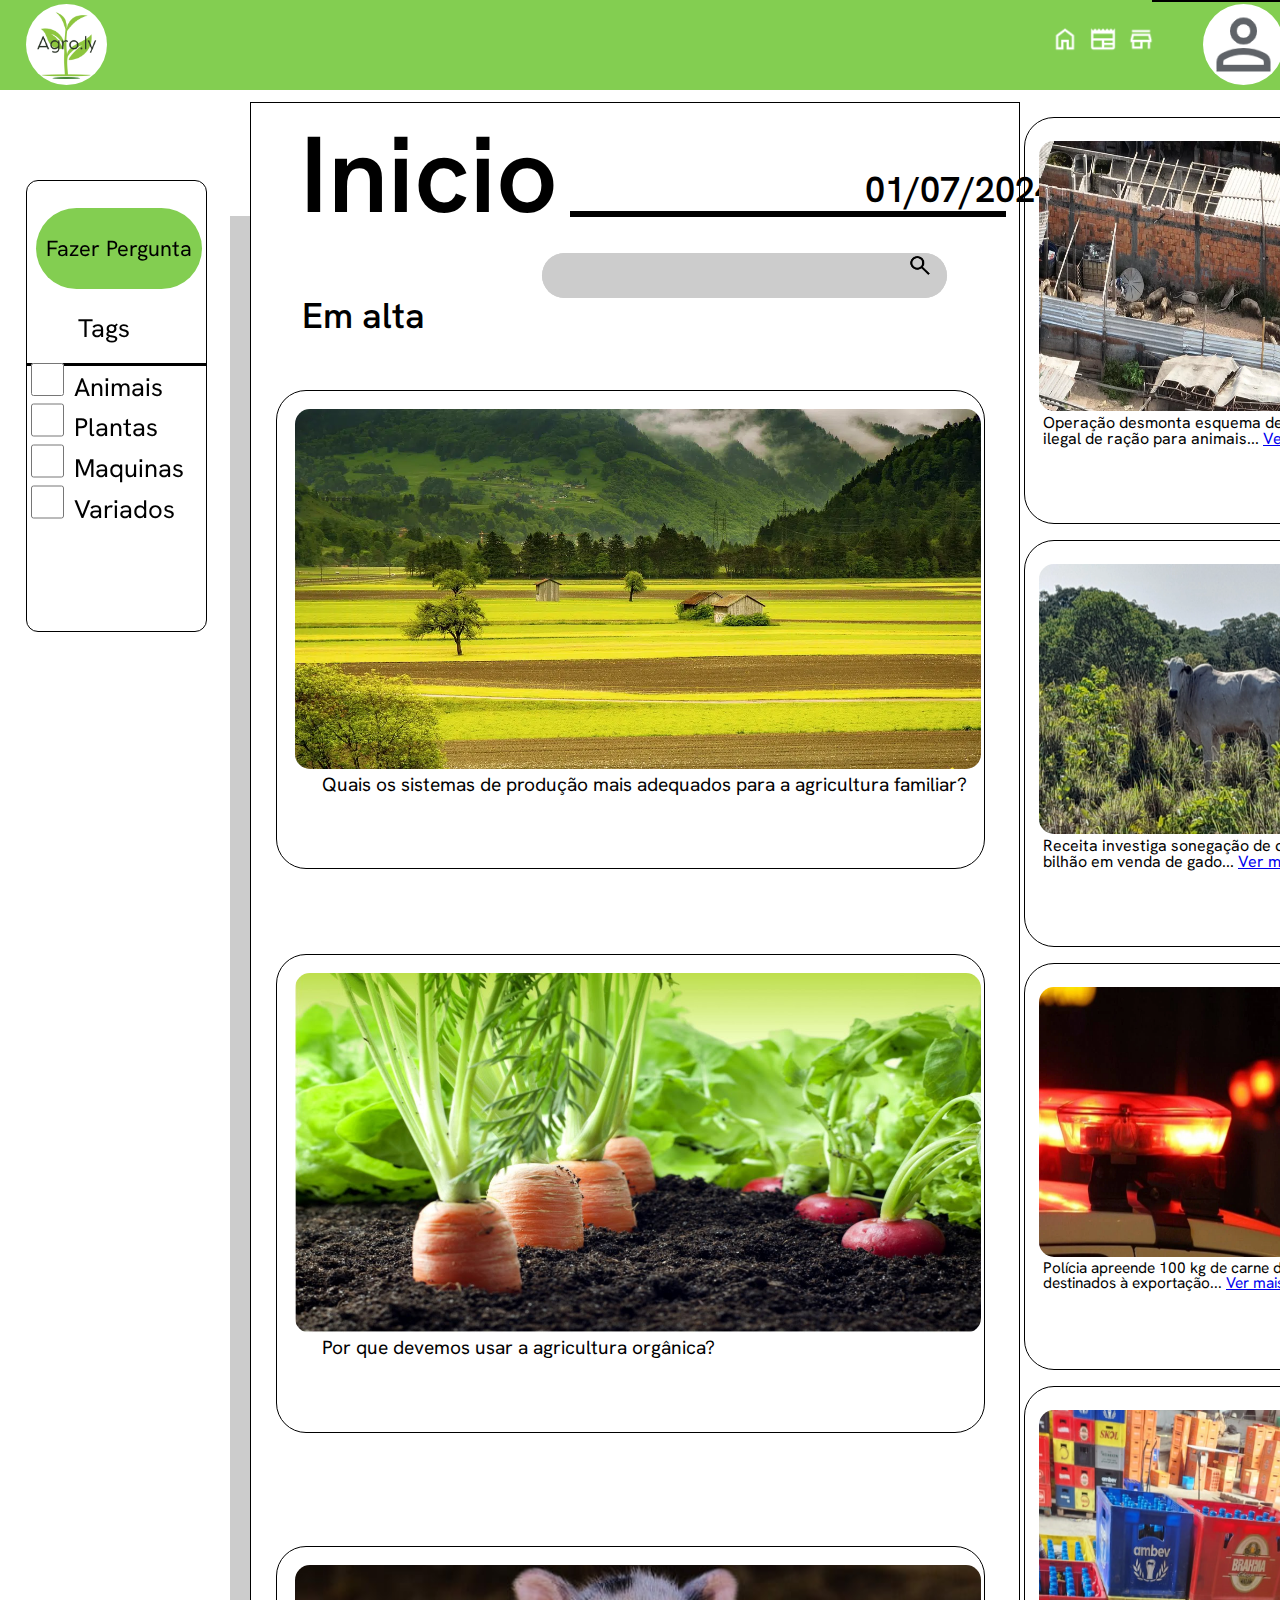
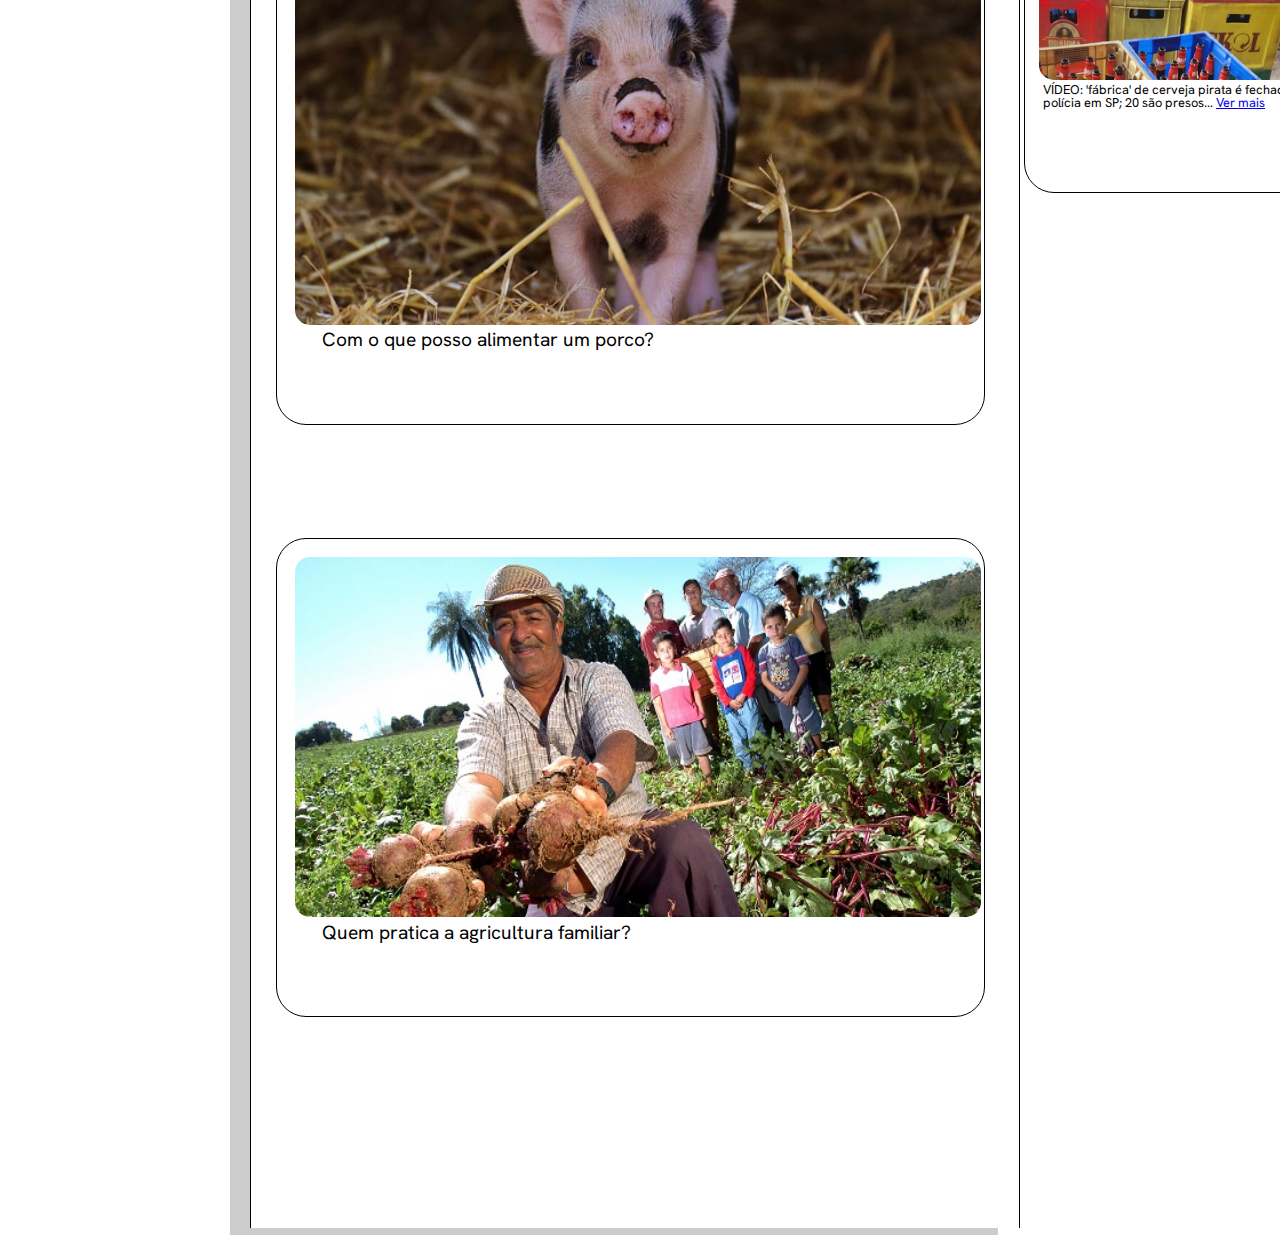
<file: index.html>
<!DOCTYPE html>
<html lang="en">
<head>
    <meta charset="UTF-8">
    <meta http-equiv="X-UA-Compatible" content="IE=edge">
    <meta name="viewport" content="width=device-width, initial-scale=1.0">
    <script src="script/index.js"></script>
    <link rel="stylesheet" href="estilo/reset.css">
    <link rel="stylesheet" href="estilo/estilo.css">
    <title>Agro.ly</title>
</head>
<body>
    <div class="header">
        <a href="index.html">    <img class="logo" src="estilo/imgs/logo.png"> </a>
        <a class="home" href="index.html"><img src="estilo/imgs/home.png" width=30vw ></a>
        <a href="noticia.html" class="news"><img src="estilo/imgs/noticias.png" width="30vw"></a>
        <a href="comprar.html" class="market"><img src="estilo/imgs/marketplace.png" width="30vw"></a>
        <div id="dropdownMenu" class="menu">
           <p class="Eu">Eu</p>
            <p class="MinhaConta">Minha Conta</p>
            <div class="linha">a</div>
            <p class="Conteudo">Conteudo</p>
            <div class="linha2">a</div>
            <p class="Configuracoes">Configurações</p>
            <div class="linha3">a</div>
            <a href="login.html" class="Sair">Sair</a>
        </div>
        <img onclick="toggleHeight()" onclick="toggleMenu()" class="usuario" src="estilo/imgs/usuario.png">
    </div>

    <div class="nav">
        <b>Fazer Pergunta</b>

        <ul> <p> Tags </p>
            <div class="linha"> a</div>
           <li> <input type="checkbox" id="check"> Animais </input> </li> 
           <li> <input type="checkbox" id="check"> Plantas </input></li>
           <li><input type="checkbox" id="check"> Maquinas </input> </li>
           <li><input type="checkbox" id="check"> Variados </input></li>
        </ul>
    </div>

     <main>
        <div class="bloco-cinza"></div>
            <div id="blocoPrincipal" class="bloco-conteudo">
                <div class="inicio"><h1>Inicio</h1></div>
                <div class="linha2"> a</div>
                <h1 class="data">01/07/2024</h1>
                <div class="pesquisa"><input type="search">
                <img class="lupa" src="estilo/imgs/Lupa.png">
                </div>
                <h2 class="em_alta">Em alta</h2>

                <div onclick="redirect()" class="noticiaEmAlta1">
                <div class="bloco-cinza-card">
                    <img src="imagens/field-176602_1280.webp">
                    <a>Pergunta</a>
                </div>
                <h1>Quais os sistemas de produção mais adequados para a agricultura familiar?</h1>
               </div>


               <div class="noticiaEmAlta2">
                <div class="bloco-cinza-card">
                    <img src="imagens/organica.jpg">
                </div>
                <h1>Por que devemos usar a agricultura orgânica?</h1>
               </div>


               <div class="noticiaEmAlta3">
                <div class="bloco-cinza-card">
                <img src="imagens/outrporco.png">
                </div>
                <h1>Com o que posso alimentar um porco?</h1>
               </div>

               <div class="noticiaEmAlta4">
                <div class="bloco-cinza-card">
                    <img src="imagens/familiarcortada.png">
                </div>
                <h1>Quem pratica a agricultura familiar?</h1>
               </div>


            </div>
        
        </main>

     <aside>

<div class="barraRolagem" style="overflow-x: auto;">
   <div class="cards">
    <div class="card">
            <div class="cardBlocoDentro">
                <img src="imagens/racao.webp">
            </div>
            <h1>Operação desmonta esquema de produção ilegal de ração para animais... <a href="https://www.canalrural.com.br/agricultura/operacao-desmonta-esquema-de-producao-ilegal-de-racao-para-animais//">Ver mais</a></h1>


    </div>

    <div class="card2">
        <div class="cardBlocoDentro">
            <img src="imagens/gadoroubado.webp">
        </div>
        <h1>Receita investiga sonegação de quase R$ 1 bilhão em venda de gado... <a href="https://www.canalrural.com.br/pecuaria/boi/rf-investiga-sonegacao-de-quase-r-1-bilhao-em-venda-de-gado/">Ver mais</a></h1>
  </div>

  <div class="card3">
    <div class="cardBlocoDentro">
        <img src="imagens/giroflex-policia.webp">
    </div>
    <h1>Polícia apreende 100 kg de carne de jacaré destinados à exportação...      <a href="https://www.canalrural.com.br/agricultura/policia-apreende-100-kg-de-carne-de-jacare-destinados-a-exportacao/">    Ver mais</a></h1>

</div>

<div class="card4">
<div class="cardBlocoDentro">
    <img src="imagens/cerveja.png">
</div>
<h1>VÍDEO: 'fábrica' de cerveja pirata é fechada pela polícia em SP; 20 são presos... <a href="https://www.canalrural.com.br/agricultura/video-fabrica-de-cerveja-pirata-e-fechada-pela-policia-em-sp-20-sao-presos/"> Ver mais</a></h1>
</div>
</div>

</div>
     </aside>
        
    
</body>
</html>
</file>
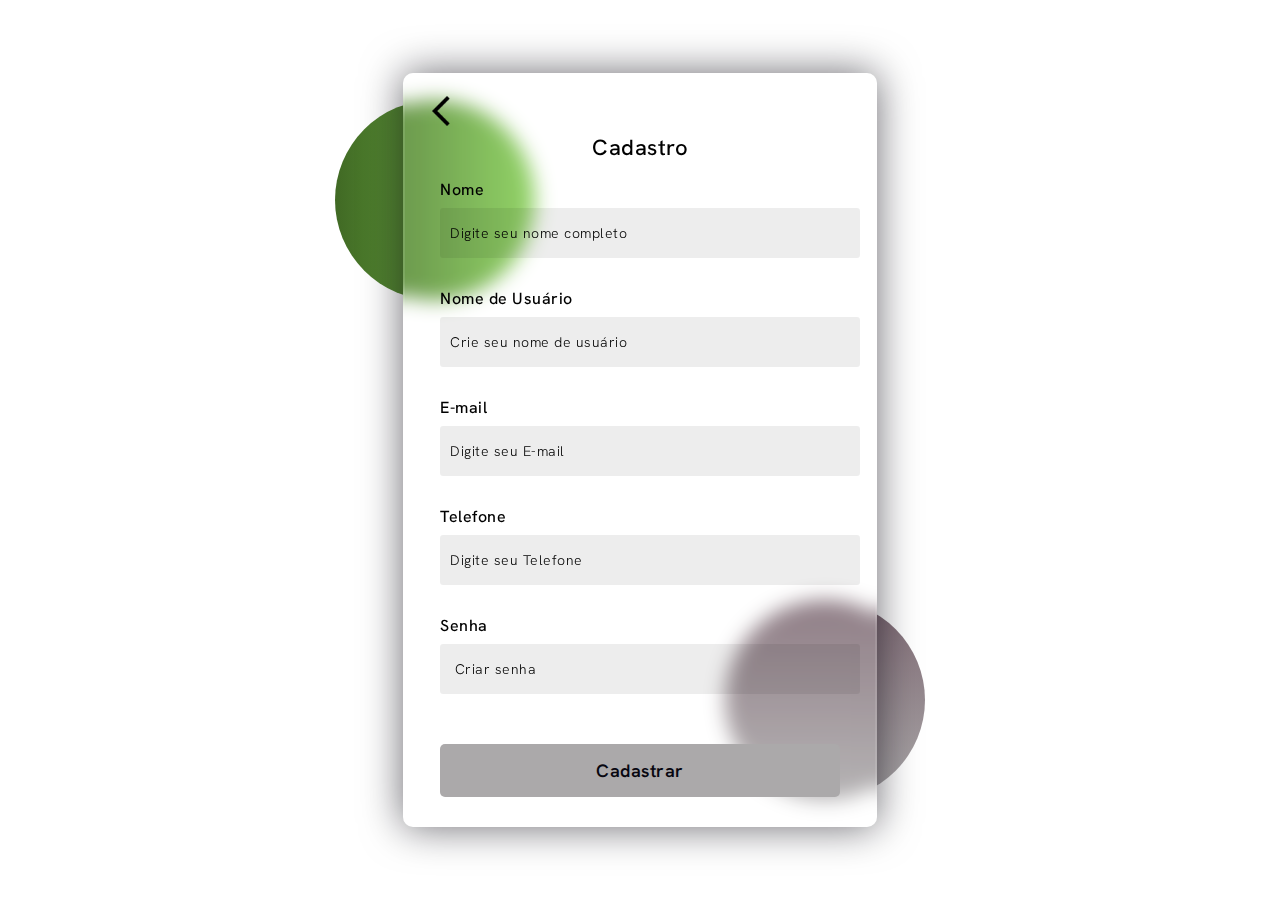
<file: cadastro.html>
<!DOCTYPE html>
<html lang="en">
<head>
    <meta charset="UTF-8">
    <meta http-equiv="X-UA-Compatible" content="IE=edge">
    <meta name="viewport" content="width=device-width, initial-scale=1.0">
    <link rel="stylesheet" href="estilo/cadastro.css">
    <title>Cadastro</title>
</head>
<body>
    <div class="background">
        <div class="shape"></div>
        <div class="shape"></div>
    </div>

    <form>

        <flecha> <a href="login.html"><img src="estilo/imgs/arrow.png" alt=""></a> 
            
        <h3>Cadastro</h3>

        <label for="nome">Nome</label>
        <input type="text" placeholder="Digite seu nome completo" id="nome">

        <label for="username">Nome de Usuário</label>
        <input type="text" placeholder="Crie seu nome de usuário" id="username">

        <label for="email">E-mail</label>
        <input type="text" placeholder="Digite seu E-mail" id="email">

        <label for="fone">Telefone</label>
        <input type="text" placeholder="Digite seu Telefone" id="fone">

        <label for="password">Senha</label>
        <input type="password" placeholder=" Criar senha" id="password">

        <button>Cadastrar</button>
    
</body>
</html>
</file>
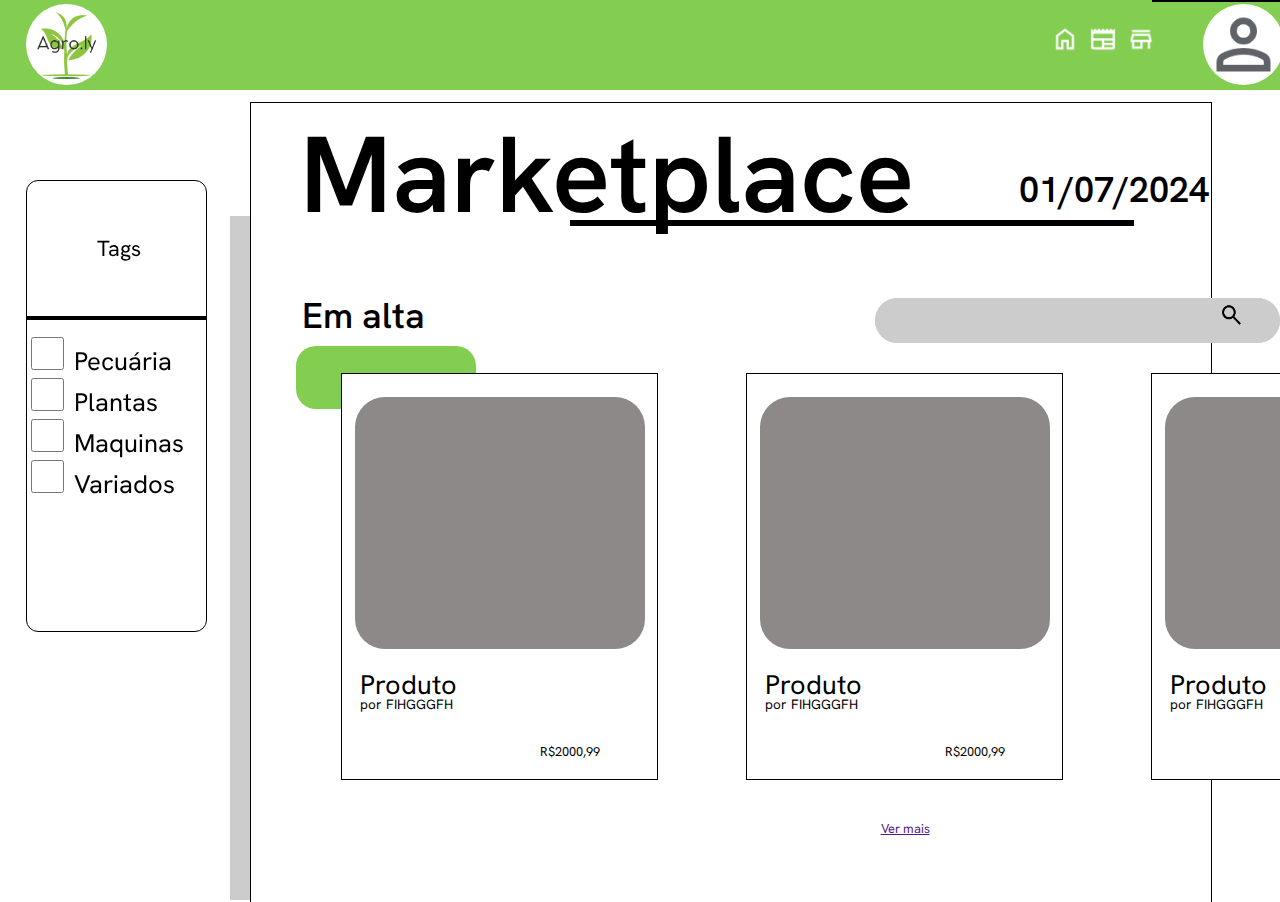
<file: comprar.html>
<!DOCTYPE html>
<html lang="en">
<head>
    <meta charset="UTF-8">
    <meta http-equiv="X-UA-Compatible" content="IE=edge">
    <meta name="viewport" content="width=device-width, initial-scale=1.0">
    <script src="script/index.js"></script>
    <link rel="stylesheet" href="estilo/reset.css">
    <link rel="stylesheet" href="estilo/comprar.css">
    <title>Marketplace</title>
</head>
<body>
    <div class="header">
        <a href="index.html">    <img class="logo" src="estilo/imgs/logo.png"> </a>
        <a class="home" href="index.html"><img src="estilo/imgs/home.png" width=30vw ></a>
        <a href="noticia.html" class="news"><img src="estilo/imgs/noticias.png" width="30vw"></a>
        <a href="marketplace.html" class="market"><img src="estilo/imgs/marketplace.png" width="30vw"></a>
        <div id="dropdownMenu" class="menu">
            <p class="Eu">Eu</p>
             <p class="MinhaConta">Minha Conta</p>
             <div class="linha">a</div>
             <p class="Conteudo">Conteudo</p>
             <div class="linha2">a</div>
             <p class="Configuracoes">Configurações</p>
             <div class="linha3">a</div>
             <a href="login.html" class="Sair">Sair</a>
         </div>
        <img onclick="toggleHeight()" onclick="toggleMenu()" class="usuario" src="estilo/imgs/usuario.png">
    </div>

    <div class="nav">
        <p> Tags </p>

        <ul>
            <div class="linha"> a</div>
           <li> <input type="checkbox" id="check"> Pecuária </input> </li> 
           <li> <input type="checkbox" id="check"> Plantas </input></li>
           <li><input type="checkbox" id="check"> Maquinas </input> </li>
           <li><input type="checkbox" id="check"> Variados </input></li>
        </ul>
    </div>

     <main>
        <div class="bloco-cinza"></div>
            <div id="blocoPrincipal" class="bloco-conteudo">
                <div class="inicio"><h1>Marketplace</h1></div>
                <div class="linha2"> a</div>
                <h1 class="data">01/07/2024</h1>
                <div class="pesquisa"><input type="search">
                <img class="lupa" src="estilo/imgs/Lupa.png">
                </div>
                <h2 class="em_alta">Em alta</h2>

                <div class="verde"> a</div>


                    <div class="cards">
                     <div class="card">
                             <div class="cardBlocoDentro">
                             </div>
                             <h1>Produto </h1>
                             <por>por FIHGGGFH</por>
                             <preco>R$2000,99</preco>
                 
                     </div>
                 
                     <div class="card2">
                         <div class="cardBlocoDentro">
                         </div>
                         <h1>Produto</h1>
                         <por>por FIHGGGFH</por>
                         <preco>R$2000,99</preco>
                   </div>
                 
                   <div class="card3">
                     <div class="cardBlocoDentro">
                     </div>
                     <h1>Produto</h1>
                     <por>por FIHGGGFH</por>
                     <preco>R$2000,99</preco>
                 
                 </div>
                 </div>

                 <vermais>
                    <a href="">Ver mais</a>
                 </vermais>
                 
                 </div>
            </div>
     </main>
</body>
</html>
</file>
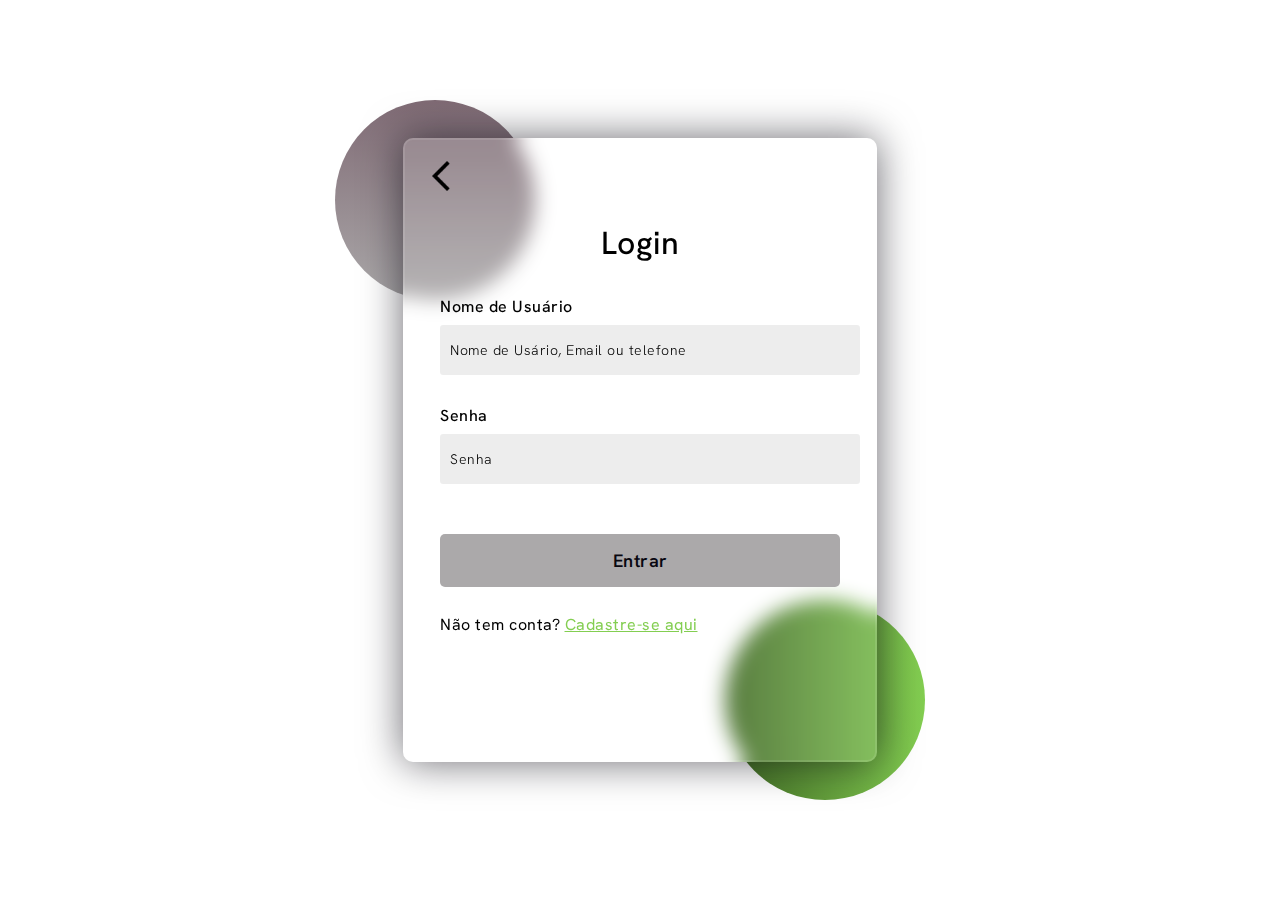
<file: login.html>
<!DOCTYPE html>
<html lang="en">
<head>
    <meta charset="UTF-8">
    <meta http-equiv="X-UA-Compatible" content="IE=edge">
    <meta name="viewport" content="width=device-width, initial-scale=1.0">
    <title>Login</title>
    <link rel="stylesheet" href="estilo/login.css">
</head>
<body>
    
    <div class="background">
        <div class="shape"></div>
        <div class="shape"></div>
    </div>

    <form>

        <flecha> <a href="index.html"><img src="estilo/imgs/arrow.png" alt=""></a> 
            
        </flecha>

        <h3>Login</h3>

        <label for="username">Nome de Usuário</label>
        <input type="text" placeholder="Nome de Usário, Email ou telefone" id="username">

        <label for="password">Senha</label>
        <input type="password" placeholder="Senha" id="password">

        <button>Entrar</button>


        <button1>Não tem conta? <a href="cadastro.html"> Cadastre-se aqui </a></button1>
    </form>


</body>
</html>
</file>
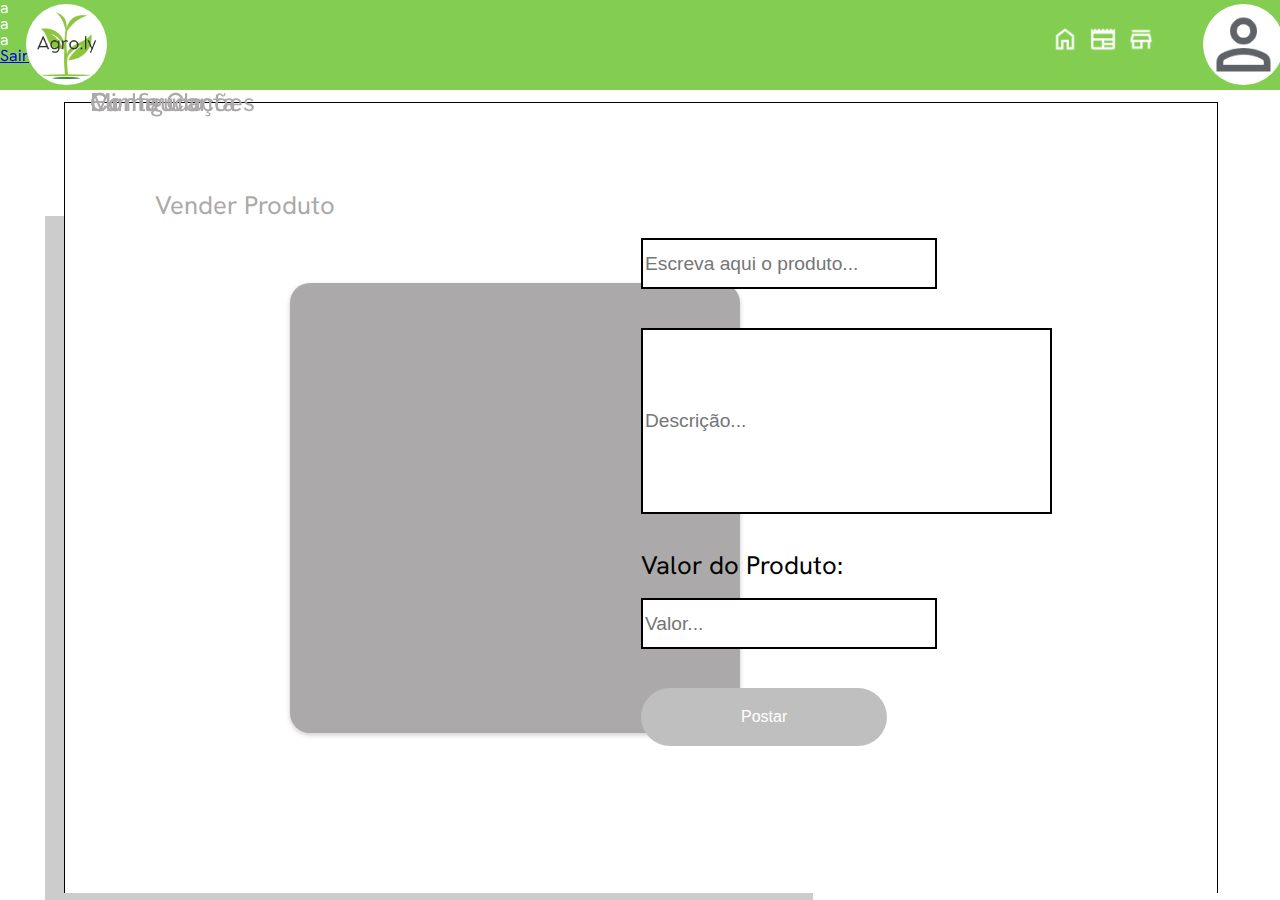
<file: marketplace.html>
<!DOCTYPE html>
<html lang="pt-br">
<head>
<meta charset="UTF-8">
<meta name="viewport" content="width=device-width, initial-scale=1.0">
<title>Marketplace</title>
<script src="script/marketplace.js" defer></script>
<link rel="stylesheet" href="estilo/reset.css">
<link rel="stylesheet" href="estilo/marketplace.css">
</head>
<body>
    <div class="header">
        <a href="index.html"><img class="logo" src="estilo/imgs/logo.png" alt="Logo"></a>
        <a class="home" href="index.html"><img src="estilo/imgs/home.png" width="30vw" alt="Home"></a>
        <a href="noticia.html" class="news"><img src="estilo/imgs/noticias.png" width="30vw" alt="Notícias"></a>
        <a href="comprar.html" class="market"><img src="estilo/imgs/marketplace.png" width="30vw" alt="Marketplace"></a>
        <div id="dropdownMenu" class="menu">
            <p class="Eu">Eu</p>
             <p class="MinhaConta">Minha Conta</p>
             <div class="linha">a</div>
             <p class="Conteudo">Conteudo</p>
             <div class="linha2">a</div>
             <p class="Configuracoes">Configurações</p>
             <div class="linha3">a</div>
             <a href="login.html" class="Sair">Sair</a>
         </div>
        <img onclick="toggleHeight()" onclick="toggleMenu()" class="usuario" src="estilo/imgs/usuario.png">
    </div>

    <main>
        <div class="bloco-cinza"></div>
        <div id="blocoPrincipal" class="bloco-conteudo">
            <p>Vender Produto</p>
            
            <div class="container">
                <div class="upload-container">
                    <label for="fileInput" class="upload-label">
                    </label>
                    <input type="file" id="fileInput" accept="image/*" style="display: none;">
                  </div>
                  <div id="preview" class="preview"></div>
            </div>

            <form id="meuFormulario">
                <input type="text" id="blocoproduto" class="bloco-produto" placeholder="Escreva aqui o produto..." required>
                <input type="text" id="blocodescricao" class="bloco-descricao" placeholder="Descrição..." required>
                <vp>Valor do Produto:</vp>
                <input type="text" id="blocovalor" class="bloco-valor" placeholder="Valor..." required>
                <button type="submit" id="enviar" disabled>Postar</button>
            </form>
        </div>
    </main>
</body>
</html>
</file>
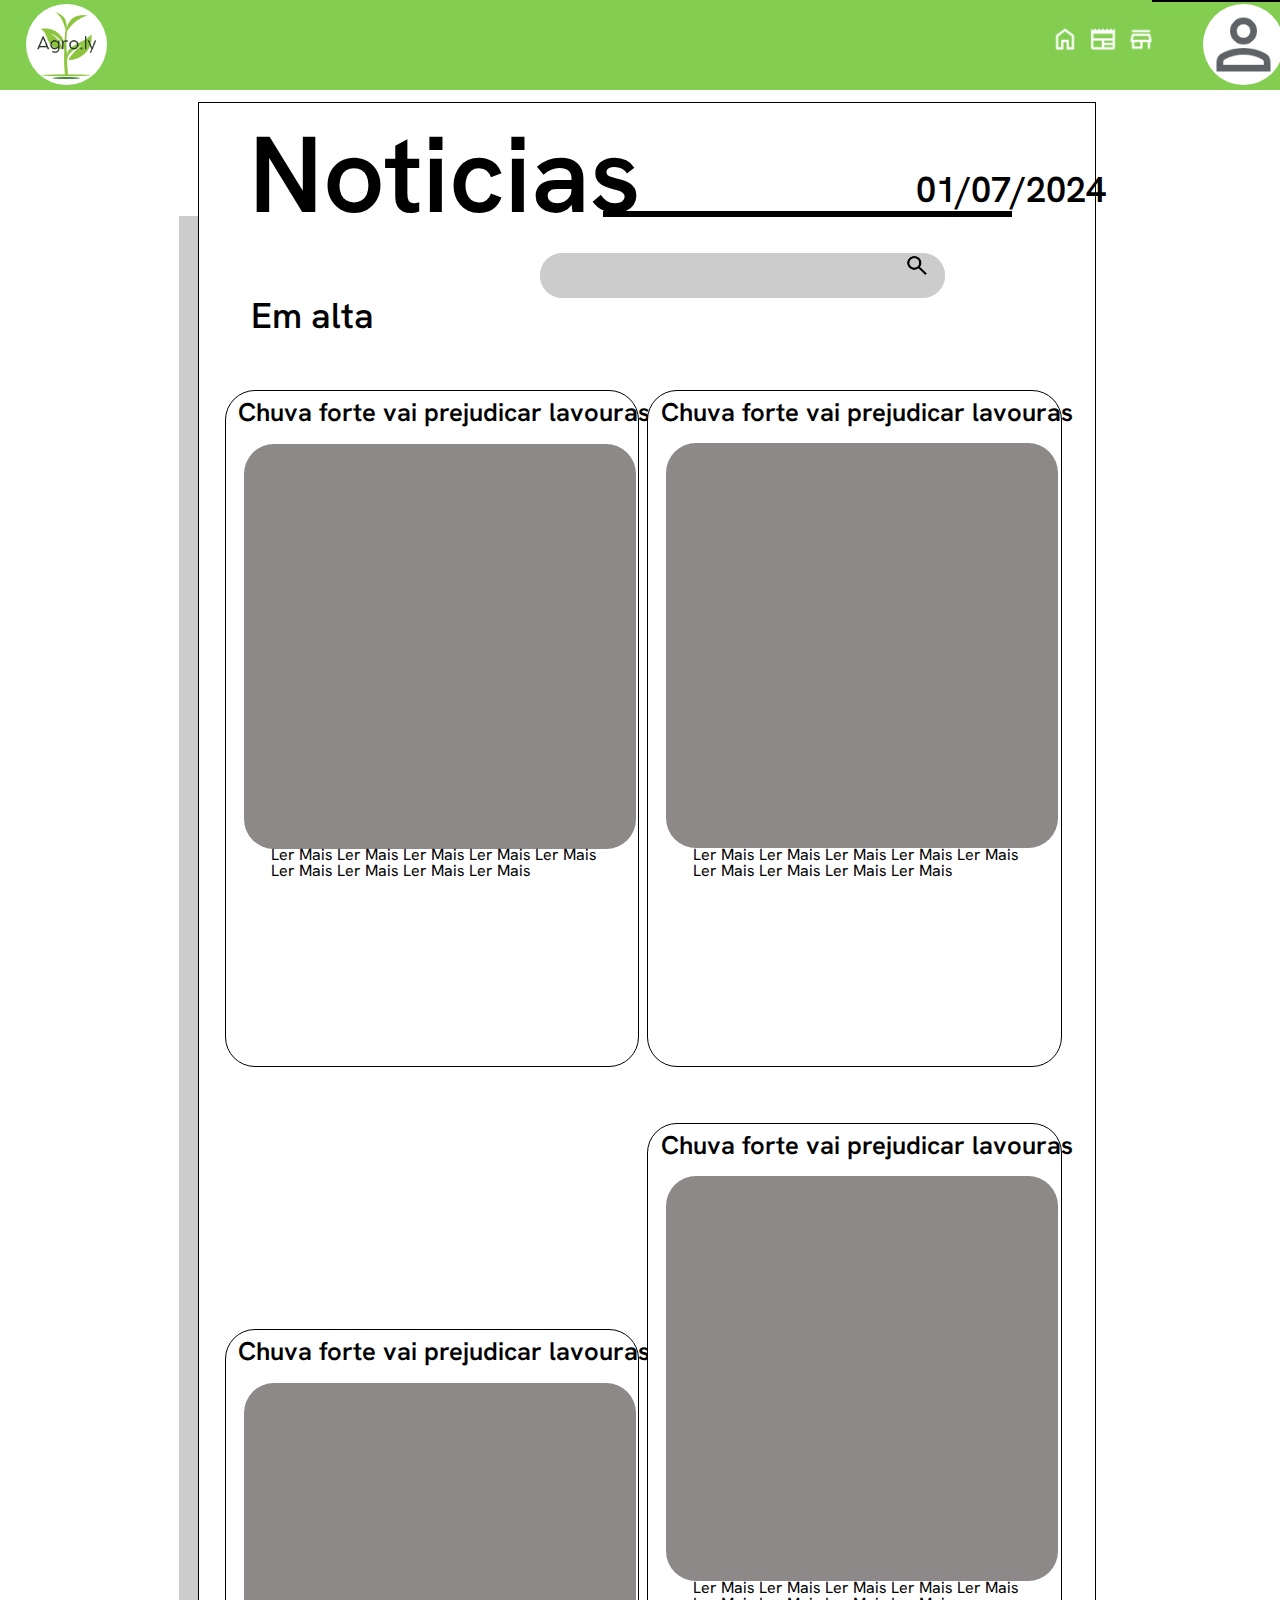
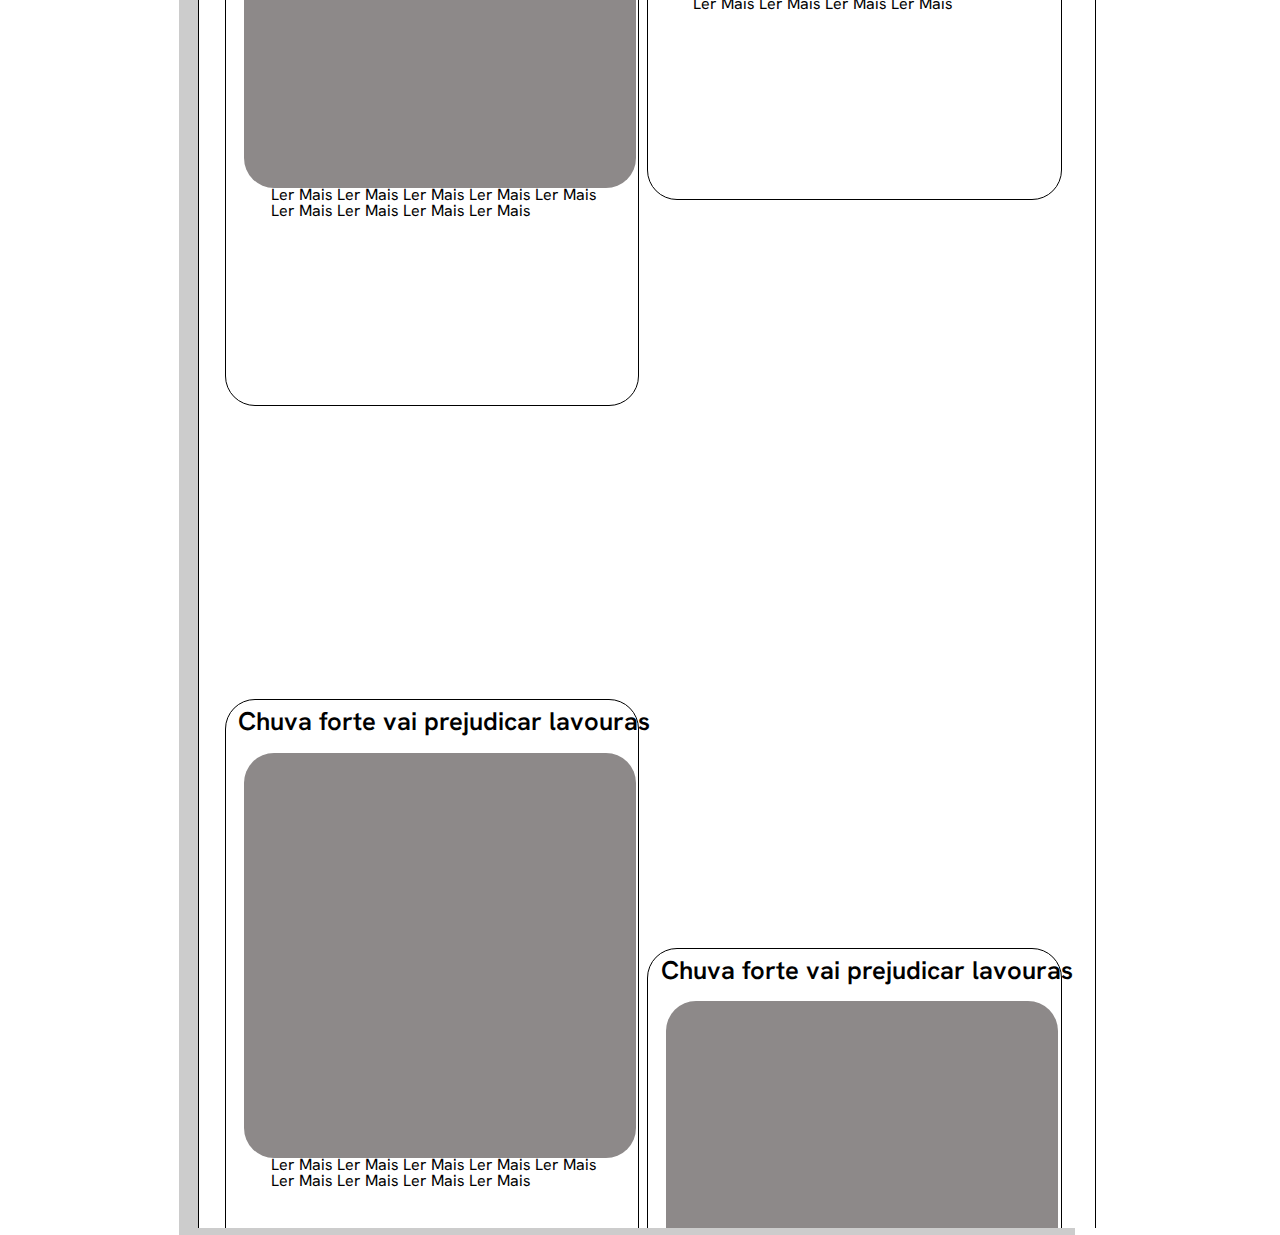
<file: noticia.html>
<!DOCTYPE html>
<html lang="en">
<head>
    <meta charset="UTF-8">
    <meta http-equiv="X-UA-Compatible" content="IE=edge">
    <meta name="viewport" content="width=device-width, initial-scale=1.0">
    <script src="script/index.js"></script>
    <link rel="stylesheet" href="estilo/reset.css">
    <link rel="stylesheet" href="estilo/noticia.css">
    <title>Agro.ly</title>
</head>
<body>
    <div class="header">
        <a href="index.html">    <img class="logo" src="estilo/imgs/logo.png"> </a>
        <a class="home" href="index.html"><img src="estilo/imgs/home.png" width=30vw ></a>
        <a href="noticia.html" class="news"><img src="estilo/imgs/noticias.png" width="30vw"></a>
        <a href="comprar.html" class="market"><img src="estilo/imgs/marketplace.png" width="30vw"></a>
        <div id="dropdownMenu" class="menu">
           <p class="Eu">Eu</p>
            <p class="MinhaConta">Minha Conta</p>
            <div class="linha">a</div>
            <p class="Conteudo">Conteudo</p>
            <div class="linha2">a</div>
            <p class="Configuracoes">Configurações</p>
            <div class="linha3">a</div>
            <a href="login.html" class="Sair">Sair</a>
        </div>
        <img onclick="toggleHeight()" onclick="toggleMenu()" class="usuario" src="estilo/imgs/usuario.png">
    </div>

     <main>
        <div class="bloco-cinza"></div>
            <div id="blocoPrincipal" class="bloco-conteudo">
                <div class="inicio"><h1>Noticias</h1></div>
                <div class="linha2"> a</div>
                <h1 class="data">01/07/2024</h1>
                <div class="pesquisa"><input type="search">
                <img class="lupa" src="estilo/imgs/Lupa.png">
                </div>
                <h2 class="em_alta">Em alta</h2>

                <div onclick="a()" class="noticiaEmAlta1">
                    <a class="Titulo">Chuva forte vai prejudicar lavouras</a>
                <div class="bloco-cinza-card"></div>    
                <h1>Ler Mais Ler Mais Ler Mais Ler Mais Ler Mais Ler Mais Ler Mais Ler Mais Ler Mais</h1>
               </div>


               <div onclick="a()" class="noticiaEmAlta2">
                <a class="Titulo">Chuva forte vai prejudicar lavouras</a>
            <div class="bloco-cinza-card"></div>    
            <h1>Ler Mais Ler Mais Ler Mais Ler Mais Ler Mais Ler Mais Ler Mais Ler Mais Ler Mais</h1>
           </div>

           <div onclick="a()" class="noticiaEmAlta3">
            <a class="Titulo">Chuva forte vai prejudicar lavouras</a>
        <div class="bloco-cinza-card"></div>    
        <h1>Ler Mais Ler Mais Ler Mais Ler Mais Ler Mais Ler Mais Ler Mais Ler Mais Ler Mais</h1>
       </div>


       <div onclick="a()" class="noticiaEmAlta4">
        <a class="Titulo">Chuva forte vai prejudicar lavouras</a>
    <div class="bloco-cinza-card"></div>    
    <h1>Ler Mais Ler Mais Ler Mais Ler Mais Ler Mais Ler Mais Ler Mais Ler Mais Ler Mais</h1>
   </div>

   <div onclick="a()" class="noticiaEmAlta5">
    <a class="Titulo">Chuva forte vai prejudicar lavouras</a>
<div class="bloco-cinza-card"></div>    
<h1>Ler Mais Ler Mais Ler Mais Ler Mais Ler Mais Ler Mais Ler Mais Ler Mais Ler Mais</h1>
</div>


<div onclick="a()" class="noticiaEmAlta6">
<a class="Titulo">Chuva forte vai prejudicar lavouras</a>
<div class="bloco-cinza-card"></div>    
<h1>Ler Mais Ler Mais Ler Mais Ler Mais Ler Mais Ler Mais Ler Mais Ler Mais Ler Mais</h1>
</div>



            </div>
        
        </main>
</body>
</html>
</file>
<file: estilo/estilo.css>
@font-face {
    font-family: HK;
    src: url(HankenGrotesk-VariableFont_wght.ttf);
}

@keyframes expandHeight{
    0% {
        height: 0;
    }
    100%{
        height: 35vh;
    }
}



body{
    background-color: #ffffff;
    font-family: HK;
}


/*Header -=-=-=-=-=--=-=-=-=-=-=-=-=-=-=-=-=-=-=-=-=-=-=-=-=-=-=-=-=-=-=-=-=-=-=-=-=-=-=-=-=-=-=-=-=-=-=-=-=-=-=-*/

.header{
    position: fixed;
    background-color: #83ce51;
    color: white;
    height: 10vh;
    width: 100%;
    z-index: 2;
}

.header .logo {
    position: absolute;
    top: 4%;
    left: 2%;
    height: 9vh;
    border-radius: 100vh;  
}

.header .home{
    position: absolute;
    left: 82%;
    top: 27%;
    font-size: 4vh;
    text-decoration: none;
    color: white;
}

.header .news{
    position: absolute;
    left: 85%;
    top: 27%;
    font-size: 4vh;
    text-decoration: none;
    color: white;
}

.header .market{
    position: absolute;
    left: 88%;
    top: 27%;
    font-size: 4vh;
    text-decoration: none;
    color: white;
}

.header .menu{
    color: black;
    position: relative;
    background-color: white;
    width: 10%;
    height: 0vh;
    left: 90%;
    font-size: 2.7vh;
    z-index: 2;
    border: 1px solid black;
    text-align: center;
    transition: height 0.3s ease;
    overflow: hidden;
}

.header .menu.expanding{
    height: 35vh;
}

.header .menu .Eu{
    position: relative;
    top: 4vh;
    left: -5vh;
}

.header .menu .MinhaConta{
    position: relative;
    top: 10vh;
    left: 1vh;
}

.header .menu .linha{
    position: relative;
    background-color: black;
    width: 90%;
    height: 0.2vh;
    color: transparent;
    top: 10.5vh;
    left: 1vh;
}

.header .menu .linha2{
    position: relative;
    background-color: black;
    width: 90%;
    height: 0.2vh;
    color: transparent;
    top: 11.5vh;
    left: 1vh;
}

.header .menu .linha3{
    position: relative;
    background-color: black;
    width: 90%;
    height: 0.2vh;
    color: transparent;
    top: 12.5vh;
    left: 1vh;
}

.header .menu .Conteudo{
    position: relative;
    top: 11vh;
    left: 1vh;
}

.header .menu .Configuracoes{
    position: relative;
    top: 12vh;
    left: 1vh;
}

.header .menu .Sair{
    position: relative;
    top: 13vh;
    left: 1vh;
    color: black;
    text-decoration: none;
}

.header .usuario{
    position: absolute;
    top: 4%;
    left: 94%;
    background-color: white;
    border-radius: 100vh;
    height: 9vh;
    z-index: 3;
}


/*Nav -=-=-=-=--=-=-=-=-=-=-=-=-=-=-=-=-=-=-=-=-=-=-=-=-=-=-=-=-=-=-=-=-=-=-=-=-=-=-=-=-=-=-=-=-=-=*/


.nav{
    position: fixed;
    border: 1px solid black;
    top: 20%;
    left: 2%;
    border-radius: 12px;
    height: 50vh;
    width: 14vw;
    z-index: 2;
}

.nav a{
    text-decoration: none;
    color: black;
}

.nav b{
    position: relative;
    top: 3vh;
    left: 1vh;
    background-color: #83ce51;
    height: 9vh;
    width: 13vw;
    border-radius: 10vw;
    font-size: 1.7vw;
    align-items: center;
    display: flex;
    justify-content: center;
}

.nav b:hover{
    background-color: #aff581;
}


.nav ul{
    top: 6vh;
    position: relative;
    font-size: 2vw;
    list-style-type: none;

}

.nav ul li{
    position: relative;
    top: 2vh;
}

.nav ul li input[type=checkbox]{
    border: 2vh;
    width: 3.7vh;
    height: 3.7vh;
    top: 2vh;
    border: 0;
}

#check:checked{
    accent-color: #83ce51;  
}

.nav ul p{
    position: relative;
    left: 4vw;
}

.nav .linha{
    position: absolute;
    background-color: black;
    width: 100%;
    height: 0.4vh;
    color: transparent;
    top: 5.2vh;
    left: 0;
}




/* Main -=-=-=-=--=-=-=-=-=-=-=-=-=-=-=-=-=-=-=-=-=-=-=-=-=-=-=-=-=-=-=-=-=-=-=-=-=-=-=-=-=-=-=-=-=-=*/
main{
overflow-x: hidden;
overflow-y: hidden;
}

main .bloco-cinza {
    background-color: #ccc;
    width: 60%;
    height: 291vh;
    position: absolute;
    top: 24%;
    left: 18%;
    z-index: 0;
}

main .noticiaEmAlta1 h1{
    position: relative;
    font-size: 1.5vw;
   
}


main .noticiaEmAlta2 h1{
    position: relative;
    font-size: 1.5vw;
}


main .noticiaEmAlta3 h1{
    position: relative;
    font-size: 1.5vw;
}


main .noticiaEmAlta4 h1{
    position: relative;
    font-size: 1.5vw;

}

main .bloco-cinza-card img{
    position: relative;
    height: 40vh;
    width: 100%;
    border-radius: 15px;
    z-index: 1;


}


main .bloco-conteudo{
border: 1px solid black;
    position: relative;
    top: 8vw;
    left: 19.5%;
    background-color: rgb(255, 255, 255);
    width:60%;
    height: 314vh;
    z-index: 1;

}


.bloco-conteudo .inicio{
    position: relative;
    left: 5.5vh;
    top:2vh;
    font-size: 12vh;
    font-weight: 600;
    background-color: white;
    width: 30vh;
    z-index: 1;
}

.bloco-conteudo .linha2{
        position: relative;
        background-color: black;
        width: 44vw;
        height: 0.6vh;
        color: transparent;
        left: 25%;
        z-index: 0;
}

.bloco-conteudo .data{
    position: relative;
    top: -5vh;
    left: 80%;
    font-size: 4vh;
    font-weight: 600;
}

.bloco-conteudo .pesquisa{
    background-color: #ccc;
    border-radius: 70px;
    width: 45vh;
    height: 5vh;
    position: relative;
    top: 0;
    left: 38%;
    border: none;
}

.bloco-conteudo .pesquisa input{
    background-color: #ccc;
    border-radius: 70px;
    width: 45vh;
    height: 5vh;
    position: relative;
    border: none;

}

.bloco-conteudo .lupa{
    position: absolute;
    width: 2vw;
    left: 90%;
}

.bloco-conteudo .em_alta{
    position: relative; 
    left: 4vw;
    font-size: 4vh;
    font-weight: 550;
}

/* FEED ******************************************************************************************/



.noticiaEmAlta1{
    border-radius: 30px;
    border: 1px solid black;
    position: relative;
    top: 2%;
    left: 2vw;
    background-color: white;
    width: 92%;
    height: 53vh;
}

.noticiaEmAlta1:hover{
    cursor: pointer;
    transform: scale(1.01);
    transition: transform 0.1s ease-in;
}

.noticiaEmAlta1 .bloco-cinza-card{
    border-radius: 30px;
    width: 97%;
    height: 75%;
    left: 2vh;
    top: 2vh;
    position: relative;
    background-color: #8d8989;
}

.bloco-cinza-card a{
    position: relative;
    color: white;
    top: 30vh;
    left: 3%;
    font-size: 3vw;
    font-weight: 600;
}

.noticiaEmAlta1 h1{
    position: relative;
    top: 2vw;
    left: 5vh;
}


.noticiaEmAlta2{
    border-radius: 30px;
    border: 1px solid black;
    position: relative;
    top: 5%;
    left: 2vw;
    background-color: white;
    width: 92%;
    height: 53vh;
}

.noticiaEmAlta2:hover{
    cursor: pointer;
    transform: scale(1.01);
    transition: transform 0.1s ease-in;
}


.noticiaEmAlta2 .bloco-cinza-card{
    border-radius: 30px;
    width: 97%;
    height: 75%;
    left: 2vh;
    top: 2vh;
    position: relative;
    background-color: #8d8989;
}

.bloco-cinza-card a{
    position: relative;
    color: white;
    top: 30vh;
    left: 3%;
    font-size: 3vw;
    font-weight: 600;
}

.noticiaEmAlta2 h1{
    position: relative;
    top: 2vw;
    left: 5vh;
}

.noticiaEmAlta3{
    border-radius: 30px;
    border: 1px solid black;
    position: relative;
    top: 9%;
    left: 2vw;
    background-color: white;
    width: 92%;
    height: 53vh;
}


.noticiaEmAlta3:hover{
    cursor: pointer;
    transform: scale(1.01);
    transition: transform 0.1s ease-in;
}


.noticiaEmAlta3 .bloco-cinza-card{
    border-radius: 30px;
    width: 97%;
    height: 75%;
    left: 2vh;
    top: 2vh;
    position: relative;
    background-color: #8d8989;
}

.bloco-cinza-card a{
    position: relative;
    color: white;
    top: 30vh;
    left: 3%;
    font-size: 3vw;
    font-weight: 600;
}

.noticiaEmAlta3 h1{
    position: relative;
    top: 2vw;
    left: 5vh;
}

.noticiaEmAlta4{
    border-radius: 30px;
    border: 1px solid black;
    position: relative;
    top: 13%;
    left: 2vw;
    background-color: white;
    width: 92%;
    height: 53vh;
}

.noticiaEmAlta4:hover{
    cursor: pointer;
    transform: scale(1.01);
    transition: transform 0.1s ease-in;
}


.noticiaEmAlta4 .bloco-cinza-card{
    border-radius: 30px;
    width: 97%;
    height: 75%;
    left: 2vh;
    top: 2vh;
    position: relative;
    background-color: #8d8989;
}

.bloco-cinza-card a{
    position: relative;
    color: white;
    top: 30vh;
    left: 3%;
    font-size: 3vw;
    font-weight: 600;
}

.noticiaEmAlta4 h1{
    position: relative;
    top: 2vw;
    left: 5vh;
}

/* aside -=-=-=-=-=-=-=-=-=-=-=-=-=-=-=-=-=-=-=-=-=-=-=-=-=-=-=-=-=-=-=-=-=-=-=-=-=-=-=-=-=-=-=-=-=-=-=-=-=-=-=- */

.card{
    position: absolute;
    background-color: white;
    width: 35vh;
    height: 45vh;
    top: 13vh;
    left: 80vw;
    border: 1px solid black;
    border-radius: 30px;
}

.card .cardBlocoDentro{
    position: relative;
    border-radius: 30px;
    width: 92%;
    height: 28vh;
    left: 1.5vh;
    top: 2.5vh;
    position: relative;
    background-color: #8d8989;
}
.card h1{
    top: 5vh;
    left: 2vh;
    position: relative;
}

.card .cardBlocoDentro a{
    position: relative;
    color: white;
    top: 18vh;
    left: 2vh;
    font-size: 2vw;
    font-weight: 600;
}

.card .cardBlocoDentro img{
    position: relative;
    height: 30vh;
    width: 100%;
    border-radius: 15px;
    z-index: 1;
}



.card2{
    position: absolute;
    background-color: white;
    width: 35vh;
    height: 45vh;
    top: 60vh;
    left: 80vw;
    border: 1px solid black;
    border-radius: 30px;
}

.card2 .cardBlocoDentro{
    position: relative;
    border-radius: 30px;
    width: 92%;
    height: 28vh;
    left: 1.5vh;
    top: 2.5vh;
    position: relative;
    background-color: #8d8989;
}
.card2 h1{
    top: 5vh;
    left: 2vh;
    position: relative;
}

.card2 .cardBlocoDentro a{
    position: relative;
    color: white;
    top: 18vh;
    left: 2vh;
    font-size: 2vw;
    font-weight: 600;
}

.card2 .cardBlocoDentro img{
    position: relative;
    height: 30vh;
    width: 100%;
    border-radius: 15px;
    z-index: 1;
}


.card3{
    position: absolute;
    background-color: white;
    width: 35vh;
    height: 45vh;
    top: 107vh;
    left: 80vw;
    border: 1px solid black;
    border-radius: 30px;
}

.card3 .cardBlocoDentro{
    position: relative;
    border-radius: 30px;
    width: 92%;
    height: 28vh;
    left: 1.5vh;
    top: 2.5vh;
    position: relative;
    background-color: #8d8989;
}
.card3 h1{
    top: 5vh;
    left: 2vh;
    font-size: 1.2vw;
    position: relative;
}

.card3 .cardBlocoDentro a{
    position: relative;
    color: white;
    top: 18vh;
    left: 2vh;
    font-size: 1.5vw;
    font-weight: 600;
    
}

.card3 .cardBlocoDentro img{
    position: relative;
    height: 30vh;
    width: 100%;
    border-radius: 15px;
    z-index: 1;
}



.card4{
    position: absolute;
    background-color: white;
    width: 35vh;
    height: 45vh;
    top: 154vh;
    left: 80vw;
    border: 1px solid black;
    border-radius: 30px;
}

.card4 .cardBlocoDentro{
    position: relative;
    border-radius: 30px;
    width: 92%;
    height: 28vh;
    left: 1.5vh;
    top: 2.5vh;
    position: relative;
    background-color: #8d8989;
}
.card4 h1{
    top: 5vh;
    left: 2vh;
    position: relative;
    font-size: 1vw;
}

.card4 .cardBlocoDentro a{
    position: relative;
    color: white;
    top: 18vh;
    left: 2vh;
    font-size: 2vw;
    font-weight: 600;
}

.card4 .cardBlocoDentro img{
    position: relative;
    height: 30vh;
    width: 100%;
    border-radius: 15px;
    z-index: 1;
}
</file>
<file: estilo/cadastro.css>
@font-face {
    font-family: HK;
    src: url(HankenGrotesk-VariableFont_wght.ttf);
  }

  body {
    background-color: #ffffff;
    font-family: HK;
  }

.background{
    width: 430px;
    height: 480px;
    position: absolute;
    transform: translate(-50%, -50%);
    left: 50%;
    top: 50%;
}
.background .shape{
    height: 200px;
    width: 200px;
    position: absolute;
    border-radius: 50%;
}
.shape:first-child{
    background: linear-gradient(to right, #406924, #83ce51);
    left: -90px;
    top: -110px;
    opacity: 0,500;
}
.shape:last-child{
    background: linear-gradient(#806b75, #aba9aa);
    left: 300px;
    bottom: -110px;
}
form{
    height: 650px;
    width: 400px;
    background-color: rgba(255, 255, 255, 0.13);
    position: absolute;
    transform: translate(-50%, -50%);
    top: 50%;
    left: 50%;
    border-radius: 10px;
    backdrop-filter: blur(10px);
    border: 2px solid rgba(255, 255, 255, 0.1);
    box-shadow: 0 0 40px rgba(8, 7, 16, 0.6);
    padding: 50px 35px;
}
form * {
   font-family: HK;
   color: #000000;
   letter-spacing: 0.5px;
   outline: none;
   border: none;
}
form h3{
    font-size: 22px;
    font-weight: 500;
    line-height: 2px;
    text-align: center;
}

flecha a {
    position: absolute;
    top: 2vh;
    left: 3vh;
}

flecha a img{
    height: 4vh;
    width: 4vh;
}

label{
    display: block;
    margin-top: 30px;
    font-size: 16px;
    font-weight: 500;
}
input{
    display: block;
    height: 50px;
    width: 100%;
    background-color: rgba(0, 0, 0, 0.07);
    border-radius: 3px;
    padding: 0 10px;
    margin-top: 8px;
    font-size: 14px;
    font-weight: 300;
}
::placeholder{
    color: #000000;
}
button{
    margin-top: 50px;
    width: 100%;
    background-color: #aba9aa;
    color: #080710;
    padding: 15px 0;
    font-size: 18px;
    font-weight: 600;
    border-radius: 5px;
    cursor: pointer;
}
</file>
<file: estilo/comprar.css>
@font-face {
    font-family: HK;
    src: url(HankenGrotesk-VariableFont_wght.ttf);
}



body{
    background-color: #ffffff;
    font-family: HK;
}


/*Header -=-=-=-=-=--=-=-=-=-=-=-=-=-=-=-=-=-=-=-=-=-=-=-=-=-=-=-=-=-=-=-=-=-=-=-=-=-=-=-=-=-=-=-=-=-=-=-=-=-=-=-*/

.header{
    position: fixed;
    background-color: #83ce51;
    color: white;
    height: 10vh;
    width: 100%;
    z-index: 2;
}

.header .logo {
    position: absolute;
    top: 4%;
    left: 2%;
    height: 9vh;
    border-radius: 100vh;  
}

.header .home{
    position: absolute;
    left: 82%;
    top: 27%;
    font-size: 4vh;
    text-decoration: none;
    color: white;
}

.header .news{
    position: absolute;
    left: 85%;
    top: 27%;
    font-size: 4vh;
    text-decoration: none;
    color: white;
}

.header .market{
    position: absolute;
    left: 88%;
    top: 27%;
    font-size: 4vh;
    text-decoration: none;
    color: white;
}

.header .menu{
    color: black;
    position: relative;
    background-color: white;
    width: 10%;
    height: 0vh;
    left: 90%;
    font-size: 2.7vh;
    z-index: 2;
    border: 1px solid black;
    text-align: center;
    transition: height 0.3s ease;
    overflow: hidden;
}

.header .menu.expanding{
    height: 35vh;
}

.header .menu .Eu{
    position: relative;
    top: 4vh;
    left: -5vh;
}

.header .menu .MinhaConta{
    position: relative;
    top: 10vh;
    left: 1vh;
}

.header .menu .linha{
    position: relative;
    background-color: black;
    width: 90%;
    height: 0.2vh;
    color: transparent;
    top: 10.5vh;
    left: 1vh;
}

.header .menu .linha2{
    position: relative;
    background-color: black;
    width: 90%;
    height: 0.2vh;
    color: transparent;
    top: 11.5vh;
    left: 1vh;
}

.header .menu .linha3{
    position: relative;
    background-color: black;
    width: 90%;
    height: 0.2vh;
    color: transparent;
    top: 12.5vh;
    left: 1vh;
}

.header .menu .Conteudo{
    position: relative;
    top: 11vh;
    left: 1vh;
}

.header .menu .Configuracoes{
    position: relative;
    top: 12vh;
    left: 1vh;
}

.header .menu .Sair{
    position: relative;
    top: 13vh;
    left: 1vh;
    color: black;
    text-decoration: none;
}

.header .usuario{
    position: absolute;
    top: 4%;
    left: 94%;
    background-color: white;
    border-radius: 100vh;
    height: 9vh;
    z-index: 3;
}


/*Nav -=-=-=-=--=-=-=-=-=-=-=-=-=-=-=-=-=-=-=-=-=-=-=-=-=-=-=-=-=-=-=-=-=-=-=-=-=-=-=-=-=-=-=-=-=-=*/


.nav{
    position: fixed;
    border: 1px solid black;
    top: 20%;
    left: 2%;
    border-radius: 12px;
    height: 50vh;
    width: 14vw;
    z-index: 2;
}

.nav a{
    text-decoration: none;
    color: black;
}

.nav p{
    position: relative;
    top: 3vh;
    left: 1vh;
    height: 9vh;
    width: 13vw;
    border-radius: 10vw;
    font-size: 1.7vw;
    align-items: center;
    display: flex;
    justify-content: center;
}

.nav ul{
    top: 6vh;
    position: relative;
    font-size: 2vw;
    list-style-type: none;

}

.nav ul li{
    position: relative;
    top: 2vh;
}

.nav ul li input[type=checkbox]{
    border: 2vh;
    width: 3.7vh;
    height: 3.7vh;
    top: 2vh;
    border: 0;
}

#check:checked{
    accent-color: #83ce51;  
}

.nav .linha{
    position: absolute;
    background-color: black;
    width: 100%;
    height: 0.4vh;
    color: transparent;
    left: 0;
}


/* Main -=-=-=-=--=-=-=-=-=-=-=-=-=-=-=-=-=-=-=-=-=-=-=-=-=-=-=-=-=-=-=-=-=-=-=-=-=-=-=-=-=-=-=-=-=-=*/
main{
overflow-x: hidden;
overflow-y: hidden;
}

main .bloco-cinza {
    background-color: #ccc;
    width: 75%;
    height: 76vh;
    position: absolute;
    top: 24%;
    left: 18%;
    z-index: 0;
}

main .bloco-conteudo{
    border: 1px solid black;
    position: relative;
    top: 8vw;
    left: 19.5%;
    background-color: rgb(255, 255, 255);
    width:75%;
    height: 100vh;
    z-index: 1;

}


.bloco-conteudo .inicio{
    position: relative;
    left: 5.5vh;
    top:2vh;
    font-size: 12vh;
    font-weight: 600;
    background-color: white;
    width: 30vh;
    z-index: 1;
}

.bloco-conteudo .linha2{
        position: relative;
        background-color: black;
        top: 1vh;
        width: 45vw;
        height: 0.6vh;
        color: transparent;
        left: 32%;
        z-index: 0;
}

.bloco-conteudo .data{
    position: relative;
    top: -5vh;
    left: 80%;
    font-size: 4vh;
    font-weight: 600;
}

.bloco-conteudo .pesquisa{
    background-color: #ccc;
    border-radius: 70px;
    width: 45vh;
    height: 5vh;
    position: relative;
    top: 5vh;
    left: 65%;
    border: none;
}

.bloco-conteudo .pesquisa input{
    background-color: #ccc;
    border-radius: 70px;
    width: 45vh;
    height: 5vh;
    position: relative;
    border: none;
    color: #000000;
    font-size: 2vw;

}

.bloco-conteudo .lupa{
    position: absolute;
    width: 2vw;
    left: 85%;
    top: 0.5vh;
}

.bloco-conteudo .em_alta{
    position: relative; 
    left: 4vw;
    font-size: 4vh;
    font-weight: 550;
}

.verde{
    position: absolute;
    background-color: #83ce51;
    top: 27vh;
    width: 20vh;
    height: 7vh;
    color: transparent;
    left: 5vh;
    border-radius: 20px;
}

.card{
    position: absolute;
    background-color: white;
    width: 35vh;
    height: 45vh;
    top: 30vh;
    left: 10vh;
    border: 1px solid black;
    z-index: 0;
}

.card .cardBlocoDentro{
    position: relative;
    border-radius: 30px;
    width: 92%;
    height: 28vh;
    left: 1.5vh;
    top: 2.5vh;
    position: relative;
    background-color: #8d8989;
}
.card h1{
    font-size: 3vh;
    top: 5vh;
    left: 2vh;
    position: relative;
}

.card por{
    position: absolute;
    top: 36vh;
    left: 2vh;
    font-size: 1.5vh;
}

.card preco{
    position: relative;
    top: 10vh;  
    left: 22vh;
    font-size: 1vw;
}

.card .cardBlocoDentro a{
    position: relative;
    color: white;
    top: 18vh;
    left: 2vh;
    font-size: 2vw;
    font-weight: 600;
}

.card2{
    position: absolute;
    background-color: white;
    width: 35vh;
    height: 45vh;
    top: 30vh;
    left: 55vh;
    border: 1px solid black;
    z-index: 0;
}

.card2 .cardBlocoDentro{
    position: relative;
    border-radius: 30px;
    width: 92%;
    height: 28vh;
    left: 1.5vh;
    top: 2.5vh;
    position: relative;
    background-color: #8d8989;
}
.card2 h1{
    font-size: 3vh;
    top: 5vh;
    left: 2vh;
    position: relative;
}

.card2 por{
    position: absolute;
    top: 36vh;
    left: 2vh;
    font-size: 1.5vh;
}

.card2 .cardBlocoDentro a{
    position: relative;
    color: white;
    top: 18vh;
    left: 2vh;
    font-size: 2vw;
    font-weight: 600;
}

.card2 preco{
    position: relative;
    top: 10vh;  
    left: 22vh;
    font-size: 1vw;
}

.card3{
    position: absolute;
    background-color: white;
    width: 35vh;
    height: 45vh;
    top: 30vh;
    left: 100vh;
    border: 1px solid black;
    z-index: 0;
}

.card3 .cardBlocoDentro{
    position: relative;
    border-radius: 30px;
    width: 92%;
    height: 28vh;
    left: 1.5vh;
    top: 2.5vh;
    position: relative;
    background-color: #8d8989;
}
.card3 h1{
    font-size: 3vh;
    top: 5vh;
    left: 2vh;
    position: relative;
}

.card3 por{
    position: absolute;
    top: 36vh;
    left: 2vh;
    font-size: 1.5vh;
}

.card3 preco{
    position: relative;
    top: 10vh;  
    left: 22vh;
    font-size: 1vw;
}

.card3 .cardBlocoDentro a{
    position: relative;
    color: white;
    top: 18vh;
    left: 2vh;
    font-size: 2vw;
    font-weight: 600;
}

vermais a{
    position: absolute;
    top: 80vh;
    left: 70vh;
    font-size: 1vw;
}
</file>
<file: estilo/login.css>
@font-face {
    font-family: HK;
    src: url(HankenGrotesk-VariableFont_wght.ttf);
  }

  body {
    background-color: #ffffff;
    font-family: HK;
  }

.background{
    width: 430px;
    height: 480px;
    position: absolute;
    transform: translate(-50%, -50%);
    left: 50%;
    top: 50%;
}
.background .shape{
    height: 200px;
    width: 200px;
    position: absolute;
    border-radius: 50%;
}
.shape:first-child{
    background: linear-gradient(#806b75, #aba9aa);
    left: -90px;
    top: -110px;
    opacity: 0,500;
}
.shape:last-child{
    background: linear-gradient(to right, #406924, #83ce51);
    left: 300px;
    bottom: -110px;
}
form{
    height: 520px;
    width: 400px;
    background-color: rgba(255, 255, 255, 0.13);
    position: absolute;
    transform: translate(-50%, -50%);
    top: 50%;
    left: 50%;
    border-radius: 10px;
    backdrop-filter: blur(10px);
    border: 2px solid rgba(255, 255, 255, 0.1);
    box-shadow: 0 0 40px rgba(8, 7, 16, 0.6);
    padding: 50px 35px;
}
form * {
   font-family: HK;
   color: #000000;
   letter-spacing: 0.5px;
   outline: none;
   border: none;
}
form h3{
    font-size: 32px;
    font-weight: 500;
    line-height: 42px;
    text-align: center;
}

flecha a {
    position: absolute;
    top: 2vh;
    left: 3vh;
}

flecha a img{
    height: 4vh;
    width: 4vh;
}


label{
    display: block;
    margin-top: 30px;
    font-size: 16px;
    font-weight: 500;
}
input{
    display: block;
    height: 50px;
    width: 100%;
    background-color: rgba(0, 0, 0, 0.07);
    border-radius: 3px;
    padding: 0 10px;
    margin-top: 8px;
    font-size: 14px;
    font-weight: 300;
}
::placeholder{
    color: #000000;
}
button{
    margin-top: 50px;
    width: 100%;
    background-color: #aba9aa;
    color: #080710;
    padding: 15px 0;
    font-size: 18px;
    font-weight: 600;
    border-radius: 5px;
    cursor: pointer;
} 

button:disabled {
    background-color: #bfbfbf; 
    cursor: not-allowed; 
  }

  button:not(:disabled):hover {
    background-color: #64a03d; 
  }

  button:not(:disabled):active {
    background-color: #2b5311; 
  }

button1{
    position: relative;
    top: 3vh;
}

button1 a{
    cursor: pointer;
    color: #83ce51;
}
</file>
<file: estilo/marketplace.css>
@font-face {
      font-family: HK;
      src: url(HankenGrotesk-VariableFont_wght.ttf);
    }

    body {
      background-color: #ffffff;
      font-family: HK;
    }

    .header {
      position: fixed;
      background-color: #83ce51;
      color: white;
      height: 10vh;
      width: 100%;
      z-index: 2;
    }

    .header .logo {
      position: absolute;
      top: 4%;
      left: 2%;
      height: 9vh;
      border-radius: 100vh;
    }

    .header .home,
    .header .news,
    .header .market {
      position: absolute;
      top: 27%;
      font-size: 4vh;
      text-decoration: none;
      color: white;
    }

    .header .home {
      left: 82%;
    }

    .header .news {
      left: 85%;
    }

    .header .market {
      left: 88%;
    }

    .header .usuario {
      position: absolute;
      top: 4%;
      left: 94%;
      background-color: white;
      border-radius: 100vh;
      height: 9vh;
    }

    /* Main */
    main {
      overflow-x: hidden;
      overflow-y: hidden;
    }

    main .bloco-cinza {
      background-color: #ccc;
      width: 60%;
      height: 76vh;
      position: absolute;
      top: 24%;
      left: 3.5%;
      z-index: 0;
    }

    p{
      top: 10vh;
      position: absolute;
      color: #aba9aa;
      font-size: 2vw;
      left: 10vh;
    }

    main .bloco-conteudo {
      border: 1px solid black;
      position: relative;
      top: 8vw;
      left: 5%;
      background-color: rgb(255, 255, 255);
      width: 90%;
      height: 99vh;
      z-index: 1;
    }

    .container {
      position: absolute;
      left: 25vh;
      max-width: 600px;
      margin: 0 auto;
      text-align: center;
    }

    .upload-container {
      position: relative;
      margin-bottom: 20px;
    }

    .upload-label {
      position: relative;
      top: 20vh;
      height: 50vh;
      width: 50vh;
      display: flex;
      cursor: pointer;
      background-color: #aba9aa;
      color: white;
      border-radius: 20px;
      box-shadow: 0 2px 5px rgba(0, 0, 0, 0.2);
      overflow: hidden;
    }
    
    .preview {
      width: 100%;
      height: 100%;
      display: flex;
      align-items: center;
      justify-content: center;
      overflow: auto;
    }

    .preview img {
      position: absolute;
      top: 24.5vh;      
      width: 100%;
      height: 80%;
      object-fit: cover;
    }


    .bloco-produto,
    .bloco-descricao,
    .bloco-valor {
      border: 2px solid black;
      background-color: rgb(255, 255, 255);
      z-index: 1;
    }

    .bloco-produto {
      position: absolute;
      top: 15vh;
      left: 50%;
      width: 25%;
      height: 5vh;
      font-size: 1.5vw;
      color: #bfbfbf;
    }

    .bloco-descricao {
      justify-items: start;
      position: absolute;
      top: 25vh;
      left: 50%;
      width: 35%;
      height: 20vh;
      font-size: 1.5vw;
      color: #bfbfbf;
    }

    vp{
      font-size: 2vw;
      position: absolute;
      top: 50vh;
      left: 50%;
    }

    .bloco-valor {
      position: absolute;
      top: 55vh;
      left: 50%;
      width: 25%;
      height: 5vh;
      font-size: 1.5vw;
      color: #bfbfbf;
    }

    button {
      position: absolute;
      background-color: #83ce51;
      top: 65vh;
      left: 50%;
      color: white; 
      border: none; 
      border-radius: 50px;
      padding: 20px 100px; 
      font-size: 16px;
      cursor: pointer;
      transition: background-color 0.3s ease;
    }

    button:disabled {
      background-color: #bfbfbf; 
      cursor: not-allowed; 
    }

    button:not(:disabled):hover {
      background-color: #64a03d; 
    }

    button:not(:disabled):active {
      background-color: #2b5311; 
    }
</file>
<file: estilo/noticia.css>
@font-face {
    font-family: HK;
    src: url(HankenGrotesk-VariableFont_wght.ttf);
}

@keyframes expandHeight{
    0% {
        height: 0;
    }
    100%{
        height: 35vh;
    }
}



body{
    background-color: #ffffff;
    font-family: HK;
}


/*Header -=-=-=-=-=--=-=-=-=-=-=-=-=-=-=-=-=-=-=-=-=-=-=-=-=-=-=-=-=-=-=-=-=-=-=-=-=-=-=-=-=-=-=-=-=-=-=-=-=-=-=-*/

.header{
    position: fixed;
    background-color: #83ce51;
    color: white;
    height: 10vh;
    width: 100%;
    z-index: 2;
}

.header .logo {
    position: absolute;
    top: 4%;
    left: 2%;
    height: 9vh;
    border-radius: 100vh;  
}

.header .home{
    position: absolute;
    left: 82%;
    top: 27%;
    font-size: 4vh;
    text-decoration: none;
    color: white;
}

.header .news{
    position: absolute;
    left: 85%;
    top: 27%;
    font-size: 4vh;
    text-decoration: none;
    color: white;
}

.header .market{
    position: absolute;
    left: 88%;
    top: 27%;
    font-size: 4vh;
    text-decoration: none;
    color: white;
}

.header .menu{
    color: black;
    position: relative;
    background-color: white;
    width: 10%;
    height: 0vh;
    left: 90%;
    font-size: 2.7vh;
    z-index: 2;
    border: 1px solid black;
    text-align: center;
    transition: height 0.3s ease;
    overflow: hidden;
}

.header .menu.expanding{
    height: 35vh;
}

.header .menu .Eu{
    position: relative;
    top: 4vh;
    left: -5vh;
}

.header .menu .MinhaConta{
    position: relative;
    top: 10vh;
    left: 1vh;
}

.header .menu .linha{
    position: relative;
    background-color: black;
    width: 90%;
    height: 0.2vh;
    color: transparent;
    top: 10.5vh;
    left: 1vh;
}

.header .menu .linha2{
    position: relative;
    background-color: black;
    width: 90%;
    height: 0.2vh;
    color: transparent;
    top: 11.5vh;
    left: 1vh;
}

.header .menu .linha3{
    position: relative;
    background-color: black;
    width: 90%;
    height: 0.2vh;
    color: transparent;
    top: 12.5vh;
    left: 1vh;
}

.header .menu .Conteudo{
    position: relative;
    top: 11vh;
    left: 1vh;
}

.header .menu .Configuracoes{
    position: relative;
    top: 12vh;
    left: 1vh;
}

.header .menu .Sair{
    position: relative;
    top: 13vh;
    left: 1vh;
    color: black;
    text-decoration: none;
}

.header .usuario{
    position: absolute;
    top: 4%;
    left: 94%;
    background-color: white;
    border-radius: 100vh;
    height: 9vh;
    z-index: 3;
}


/* Main -=-=-=-=--=-=-=-=-=-=-=-=-=-=-=-=-=-=-=-=-=-=-=-=-=-=-=-=-=-=-=-=-=-=-=-=-=-=-=-=-=-=-=-=-=-=*/
main{
overflow-x: hidden;
overflow-y: hidden;
}

main .bloco-cinza {
    background-color: #ccc;
    width: 70%;
    height: 291vh;
    position: absolute;
    top: 24%;
    left: 14%;
    z-index: 0;
}

main .bloco-conteudo{
border: 1px solid black;
    position: relative;
    top: 8vw;
    left: 15.5%;
    background-color: rgb(255, 255, 255);
    width:70%;
    height: 314vh;
    z-index: 1;

}


.bloco-conteudo .inicio{
    position: relative;
    left: 5.5vh;
    top:2vh;
    font-size: 12vh;
    font-weight: 600;
    background-color: white;
    width: 30vh;
    z-index: 1;
}

.bloco-conteudo .linha2{
        position: relative;
        background-color: black;
        width: 32vw;
        height: 0.6vh;
        color: transparent;
        left: 45%;
        z-index: 0;
}

.bloco-conteudo .data{
    position: relative;
    top: -5vh;
    left: 80%;
    font-size: 4vh;
    font-weight: 600;
}

.bloco-conteudo .pesquisa{
    background-color: #ccc;
    border-radius: 70px;
    width: 45vh;
    height: 5vh;
    position: relative;
    top: 0;
    left: 38%;
    border: none;
}

.bloco-conteudo .pesquisa input{
    background-color: #ccc;
    border-radius: 70px;
    width: 45vh;
    height: 5vh;
    position: relative;
    border: none;

}

.bloco-conteudo .lupa{
    position: absolute;
    width: 2vw;
    left: 90%;
}

.bloco-conteudo .em_alta{
    position: relative; 
    left: 4vw;
    font-size: 4vh;
    font-weight: 550;
}

/* FEED ******************************************************************************************/



.noticiaEmAlta1{
    border-radius: 30px;
    border: 1px solid black;
    position: relative;
    top: 2%;
    left: 2vw;
    background-color: white;
    width: 46%;
    height: 75vh;
}

.noticiaEmAlta1:hover{
    cursor: pointer;
    transform: scale(1.01);
    transition: transform 0.1s ease-in;
}

.noticiaEmAlta1 .bloco-cinza-card{
    border-radius: 30px;
    width: 95%;
    height: 60%;
    left: 2vh;
    top: 3vh;
    position: relative;
    background-color: #8d8989;
}

.noticiaEmAlta1 .Titulo{
    position: relative;
    color: rgb(0, 0, 0);
    top: 1vh;
    left: 3%;
    font-size: 2vw;
    font-weight: 600;
}

.noticiaEmAlta1 h1{
    position: relative;
    top: 2vw;
    left: 5vh;
    width: 80%;
}

.noticiaEmAlta2{
    border-radius: 30px;
    border: 1px solid black;
    position: relative;
    top: -69VH;
    left: 35vw;
    background-color: white;
    width: 46%;
    height: 75vh;
}

.noticiaEmAlta2:hover{
    cursor: pointer;
    transform: scale(1.01);
    transition: transform 0.1s ease-in;
}

.noticiaEmAlta2 .bloco-cinza-card{
    border-radius: 30px;
    width: 95%;
    height: 60%;
    left: 2vh;
    top: 3vh;
    position: relative;
    background-color: #8d8989;
}

.noticiaEmAlta2 .Titulo{
    position: relative;
    color: rgb(0, 0, 0);
    top: 1vh;
    left: 3%;
    font-size: 2vw;
    font-weight: 600;
}

.noticiaEmAlta2 h1{
    position: relative;
    top: 2vw;
    left: 5vh;
    width: 80%;
}

.noticiaEmAlta3{
    border-radius: 30px;
    border: 1px solid black;
    position: relative;
    top: -28vw;
    left: 2vw;
    background-color: white;
    width: 46%;
    height: 75vh;
}

.noticiaEmAlta3:hover{
    cursor: pointer;
    transform: scale(1.01);
    transition: transform 0.1s ease-in;
}

.noticiaEmAlta3 .bloco-cinza-card{
    border-radius: 30px;
    width: 95%;
    height: 60%;
    left: 2vh;
    top: 3vh;
    position: relative;
    background-color: #8d8989;
}

.noticiaEmAlta3 .Titulo{
    position: relative;
    color: rgb(0, 0, 0);
    top: 1vh;
    left: 3%;
    font-size: 2vw;
    font-weight: 600;
}

.noticiaEmAlta3 h1{
    position: relative;
    top: 2vw;
    left: 5vh;
    width: 80%;
}

.noticiaEmAlta4{
    border-radius: 30px;
    border: 1px solid black;
    position: relative;
    top: -138VH;
    left: 35vw;
    background-color: white;
    width: 46%;
    height: 75vh;
}

.noticiaEmAlta4:hover{
    cursor: pointer;
    transform: scale(1.01);
    transition: transform 0.1s ease-in;
}

.noticiaEmAlta4 .bloco-cinza-card{
    border-radius: 30px;
    width: 95%;
    height: 60%;
    left: 2vh;
    top: 3vh;
    position: relative;
    background-color: #8d8989;
}

.noticiaEmAlta4 .Titulo{
    position: relative;
    color: rgb(0, 0, 0);
    top: 1vh;
    left: 3%;
    font-size: 2vw;
    font-weight: 600;
}

.noticiaEmAlta4 h1{
    position: relative;
    top: 2vw;
    left: 5vh;
    width: 80%;
}

.noticiaEmAlta5{
    border-radius: 30px;
    border: 1px solid black;
    position: relative;
    top: -58vw;
    left: 2vw;
    background-color: white;
    width: 46%;
    height: 75vh;
}

.noticiaEmAlta5:hover{
    cursor: pointer;
    transform: scale(1.01);
    transition: transform 0.1s ease-in;
}

.noticiaEmAlta5 .bloco-cinza-card{
    border-radius: 30px;
    width: 95%;
    height: 60%;
    left: 2vh;
    top: 3vh;
    position: relative;
    background-color: #8d8989;
}

.noticiaEmAlta5 .Titulo{
    position: relative;
    color: rgb(0, 0, 0);
    top: 1vh;
    left: 3%;
    font-size: 2vw;
    font-weight: 600;
}

.noticiaEmAlta5 h1{
    position: relative;
    top: 2vw;
    left: 5vh;
    width: 80%;
}

.noticiaEmAlta6{
    border-radius: 30px;
    border: 1px solid black;
    position: relative;
    top: -91.5vw;
    left: 35vw;
    background-color: white;
    width: 46%;
    height: 75vh;
}

.noticiaEmAlta6:hover{
    cursor: pointer;
    transform: scale(1.01);
    transition: transform 0.1s ease-in;
}

.noticiaEmAlta6 .bloco-cinza-card{
    border-radius: 30px;
    width: 95%;
    height: 60%;
    left: 2vh;
    top: 3vh;
    position: relative;
    background-color: #8d8989;
}

.noticiaEmAlta6 .Titulo{
    position: relative;
    color: rgb(0, 0, 0);
    top: 1vh;
    left: 3%;
    font-size: 2vw;
    font-weight: 600;
}

.noticiaEmAlta6 h1{
    position: relative;
    top: 2vw;
    left: 5vh;
    width: 80%;
}
</file>
